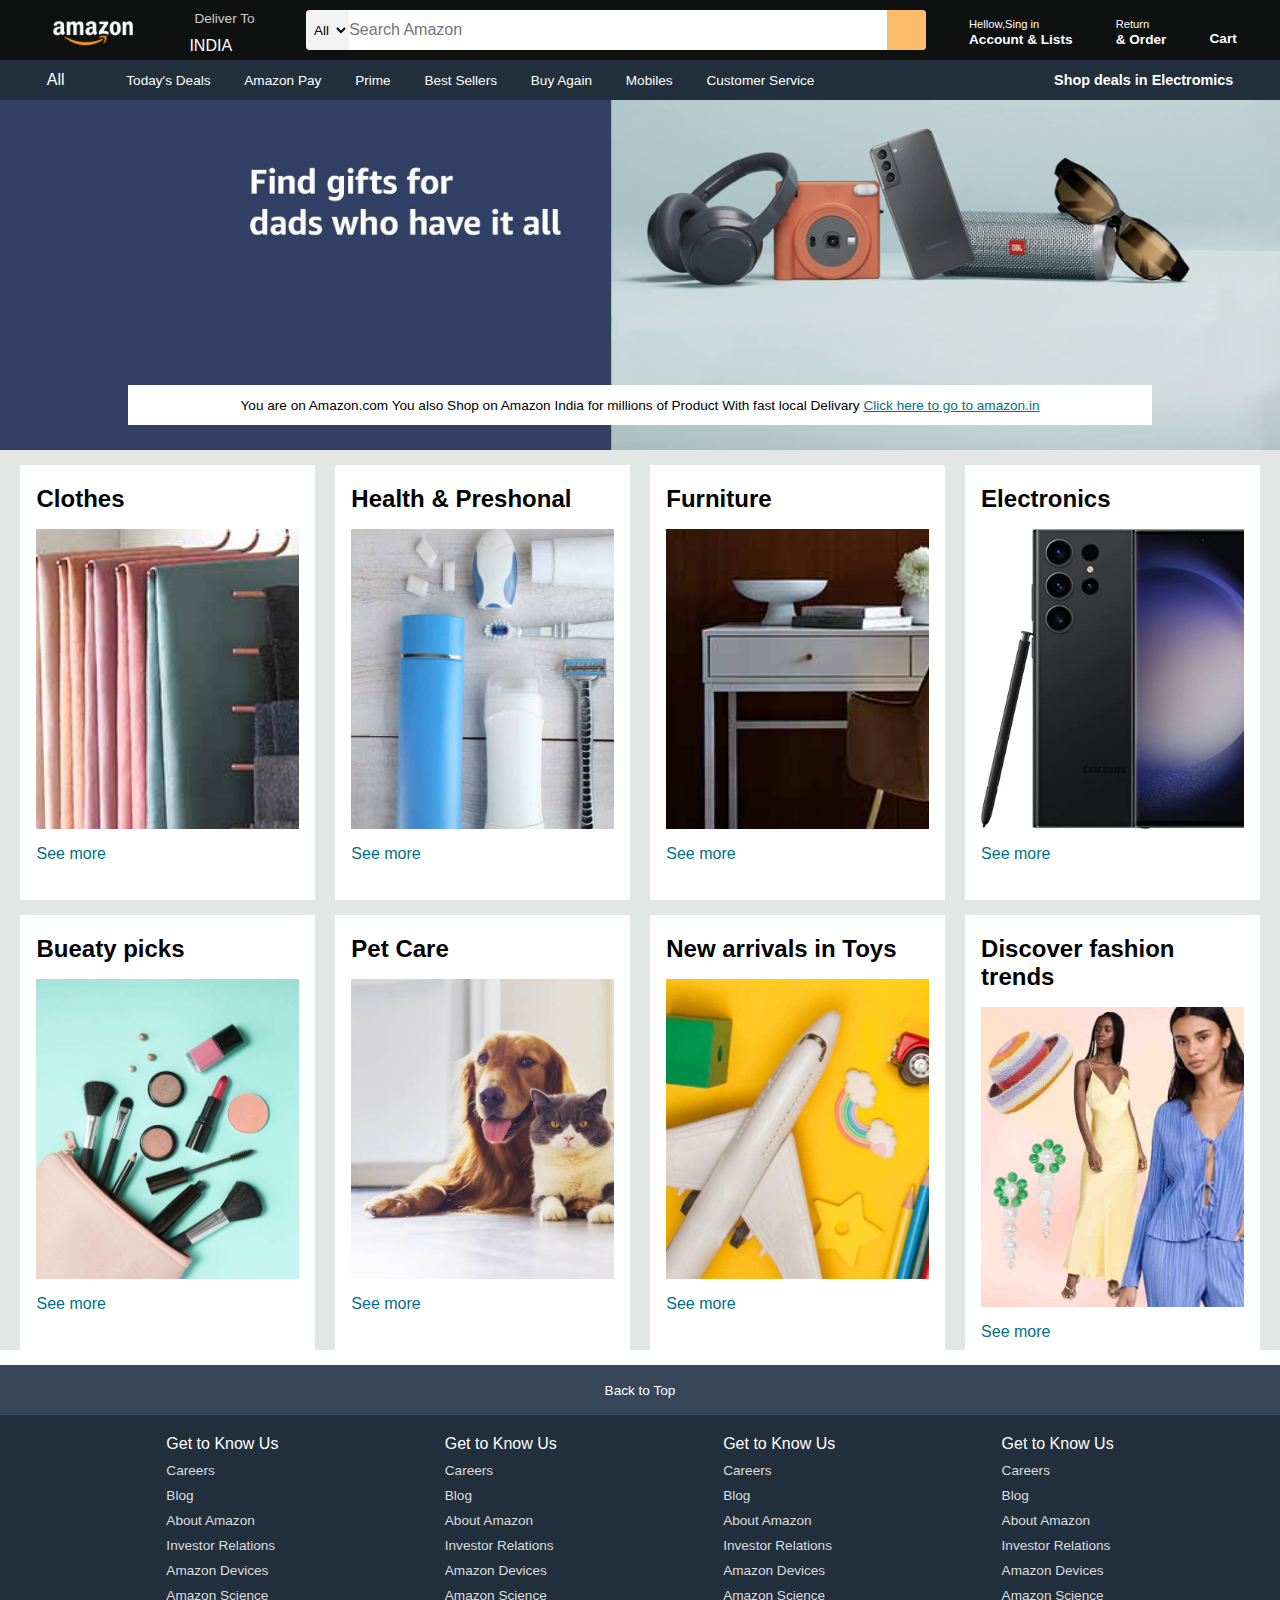
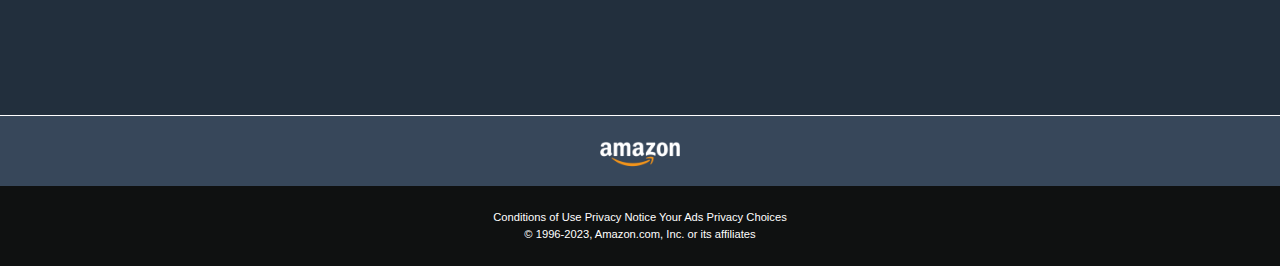
<file: amazon project/index.html>
<!DOCTYPE html>
<html lang="en">
<head>
    <meta charset="UTF-8">
    <meta name="viewport" content="width=device-width, initial-scale=1.0">
    <link rel="stylesheet" href="https://cdnjs.cloudflare.com/ajax/libs/font-awesome/6.4.2/css/all.min.css" integrity="sha512-z3gLpd7yknf1YoNbCzqRKc4qyor8gaKU1qmn+CShxbuBusANI9QpRohGBreCFkKxLhei6S9CQXFEbbKuqLg0DA==" crossorigin="anonymous" referrerpolicy="no-referrer" />
    <link rel="stylesheet" href="styal.css">
    <title>Amazon</title>
</head>
<body>
    <!-- nav bar heading -->
  <header>
    <div class="navbar">
        <div class="nav-logo border">
            <div class="logo"> </div>
        </div>


            <div class="nav-address border">
                <p class="add-first">Deliver To</p>
                <div class="add-icon">
                    <i class="fa-solid fa-location-dot"></i>
                    <p class="add-sec">INDIA</p>
                </div>

               
         </div>

         <div class="nav-search ">
            <select class="search-select" style="border: none;">
                <option value="">All</option>
            </select>
            <input type="text" placeholder="Search Amazon" class="search-input">
            <div class="search-icon">
                <i class="fa-solid fa-magnifying-glass"></i>
            </div>
        </div>
        <div class="nav-singin  border">
            <p><span> Hellow,Sing in</span></p>
            <p class="nav-second">Account & Lists</p>
        </div>
        <div class="nav-return border">
            <p><span> Return</span></p>
            <p class="nav-second">& Order</p>
        </div>

        <div class="nav-cart border">
            <i class="fa-solid fa-cart-shopping"></i>
            Cart
        </div>
        </div>


        <div class="panel">
            <div class="panel-all">
                <i class="fa-solid fa-bars"></i>
                All
            </div>

            <div class="panel-option ">
                <p>Today's Deals</p>
                    <p>Amazon Pay</p>
                   <p> Prime</p>
                   <p> Best Sellers</p>
                   <p> Buy Again</p>
                   <p> Mobiles</p>
                   <p> Customer Service</p>
            </div>
            
            <div class="panel-deals ">
                Shop deals in Electromics
            </div>
        </div>
   
  </header>
  <!-- hero section  -->

<div class="hero-section">

    <div class="hero-msg">
        <p> You are on Amazon.com You also Shop on Amazon India for millions of Product With fast local Delivary  <a href="https://www.amazon.in/?ref=aisgw_intl_stripe_in">Click here to go to amazon.in</a></p>
    </div>
</div>

<!-- shop -section -->
<div class="shop-section">
    <div class=" box">
       
        <div class="box-content">
            <h2>Clothes</h2>
            <div class="box-img" style="background-image: url(box1_image.jpg);"></div>
             <p>See more</p>
            </div>
   
    </div>

   <div class=" box"> 
         <div class="box-content">
         <h2> Health & Preshonal</h2>
         <div class="box-img" style="background-image: url(box2_image.jpg);"></div>
          <p>See more</p>
         </div>
   
    </div>


    <div class=" box">
        <div class="box-content">
            <h2> Furniture</h2>
            <div class="box-img" style="background-image: url(box3_image.jpg);"></div>
             <p>See more</p>
            </div>
    </div>



    <div class=" box">
        <div class="box-content">
            <h2> Electronics</h2>
            <div class="box-img" style="background-image: url(box4_image.jpg);"></div>
             <p>See more</p>
            </div>
    </div>

    <div class=" box">
       
        <div class="box-content">
            <h2> Bueaty picks</h2>
            <div class="box-img" style="background-image: url(box5_image.jpg);"></div>
             <p>See more</p>
            </div>
   
    </div>

   <div class=" box"> 
         <div class="box-content">
         <h2> Pet Care</h2>
         <div class="box-img" style="background-image: url(box6_image.jpg);"></div>
          <p>See more</p>
         </div>
   
    </div>


    <div class=" box">
        <div class="box-content">
            <h2> New arrivals in Toys</h2>
            <div class="box-img" style="background-image: url(box7_image.jpg);"></div>
             <p>See more</p>
            </div>
    </div>



    <div class=" box">
        <div class="box-content">
            <h2> Discover fashion trends</h2>
            <div class="box-img" style="background-image: url(box8_image.jpg);"></div>
             <p>See more</p>
            </div>
    </div>
</div>
<!-- footer panel -->
<footer>
<div class="foot-panel1">
    Back to Top
</div>
<div class="foot-panel2">
    <ul>
     <p>Get to Know Us</p>
    <a href="">Careers</a>
    <a href="">Blog</a>
    <a href="">About Amazon</a>
    <a href="">Investor Relations</a>
    <a href="">Amazon Devices</a>
    <a href="">Amazon Science</a>
    </ul>

    <ul>
        <p>Get to Know Us</p>
       <a href="">Careers</a>
       <a href="">Blog</a>
       <a href="">About Amazon</a>
       <a href="">Investor Relations</a>
       <a href="">Amazon Devices</a>
       <a href="">Amazon Science</a>
       </ul>

       <ul>
        <p>Get to Know Us</p>
       <a href="">Careers</a>
       <a href="">Blog</a>
       <a href="">About Amazon</a>
       <a href="">Investor Relations</a>
       <a href="">Amazon Devices</a>
       <a href="">Amazon Science</a>
       </ul>

       <ul>
        <p>Get to Know Us</p>
       <a href="">Careers</a>
       <a href="">Blog</a>
       <a href="">About Amazon</a>
       <a href="">Investor Relations</a>
       <a href="">Amazon Devices</a>
       <a href="">Amazon Science</a>
       </ul>
</div>
<div class="foot-panel3">
    <div class="logo"></div>
</div>
<div class="foot-panel4">
    <div class="pages">
        <a>Conditions of Use</a>
        <a>Privacy Notice </a>
        <a>Your Ads Privacy Choices </a>
    </div>
    <div class="copyright">
        © 1996-2023, Amazon.com, Inc. or its affiliates
    </div>
</div>

</footer>
</body>
</html>
</file>
<file: amazon project/styal.css>
*{
margin: 0%;
padding: 0%;
font-family: Arial, Helvetica, sans-serif;
border: border-box;
}
.navbar{
    height: 60px;
    background-color:#0f1111 ;
    color: white;
    display: flex;
    align-items: center;
    justify-content: space-evenly;
}
/* box 1 */
.nav-logo{
    height: 50px;
    width: 100px;
}
.logo{
    height: 50px;
    width: 100px;
    background-image: url(amazon_logo.png);
    background-size: cover;
}
.border{
    border: 1.5 solid transparent;
}
.border:hover{
    border: 1.5px solid white;
}
/* box 2 */
.add-first{
color: #cccccc;
font-size: 0.85rem;
margin: 8px;
}
.add-sec{
font-size: 1rem;
margin: 3px;
}
.add-icon{
    display: flex;
    align-items: center;
}
/* box 3 */
.nav-search{
    display: flex;
    justify-content: space-evenly;
    background-color: pink;
    width: 620px;
    height: 40px;
    border-radius: 4px;
}
.search-select{
    background-color: #f3f3f3;
    width: 50px;
    border-top-left-radius: 4px;
    border-bottom-left-radius: 4px;
    text-align: center;
    border: none;
}
.search-input{
    width: 100%;
    font-size: 1rem;
    border: none;
}
.search-icon{
    width: 45px;
    display: flex;
    justify-content: center;
    align-items: center;
    font-size: 1.2rem;
    background-color: #febd69;
    border-top-right-radius: 4px;
    border-bottom-right-radius: 4px;
    color: #0f1111;
}
.nav-search:hover{
    border: 2px solid orange;
}
/* box 4 */
span{
    font-size: 0.7rem;
}
.nav-second{
    font-size: 0.85rem;
    font-weight: 700;
}
/* box 5 */
.nav-cart i {
font-size: 38px;
height: 30px;
}
.nav-cart{
    font-size: 0.85rem;
    font-weight: 700;
}
/* panel */
.panel{
    height: 40px;
    background-color: #222f3d;
    display: flex;
   align-items: center;
   justify-content: space-evenly;
    color: white;
}
.panel-option p {
    display: inline;
    margin: 15px;
}
.panel-option p:hover{
    border: 1.5px solid white;
    border-radius: 4px;
}
.panel-option{
    width: 70%;
    font-size: 0.85rem;
}
.panel-deals{
    font-size: 0.9rem;
    font-weight: 700;
}
/* hero-section */
.hero-section{
    background-image: url(hero_image.jpg);
    height: 350px;
    background-size: cover;
    display: flex;
    justify-content: center;
    align-items: flex-end;
}
.hero-msg{
    background-color: white;
    color: black;
    height: 40px;
    display: flex;
    align-items: center;
    justify-content: center;
    font-size: 0.85rem;
    width: 80%;
    margin-bottom: 25px;
}
.hero-msg a{
    color: #007185;
}
/* <!-- shop -section --> */
.shop-section{
    display: flex;
    flex-wrap: wrap;
    justify-content: space-evenly;
    background-color: #e2e7e6;
}
.box{
    height: 400px;
    width: 23%;
    /* border: 2px solid black; */
    background-color: white;
    padding: 20px 0px 15px;
    margin-top: 15px;
}
.box-img{
    height: 300px;
    background-size: cover;
    margin-top: 1rem;
    margin-bottom: 1rem;
}
.box-content{
    margin-left: 1rem;
    margin-right:  1rem;
}
.box-content p{
    color: #007185;
}
/* footer */
footer{
    margin-top: 15px;
}
.foot-panel1{
    background-color: #37475a;
    color: white;
    height: 50px;
    display: flex;
    justify-content: center;
    align-items: center;
    font-size: 0.85rem;
}

.foot-panel2{
    background-color: #222f3d;
    color: white;
    height: 300px;
    display: flex;
    justify-content: space-evenly;
}
ul{
    margin-top: 20px;
}
ul a{
    display: block;
    font-size: 0.85rem;
    margin-top: 10px;
    color: #dddddd;
    text-decoration: none;
}
.foot-panel3{
    background-color: #37475a;
    color: white;
    border-top: 0.5px solid white;
    height: 70px;
    display: flex;
    justify-content: center;
    align-items: center;
}
.foot-panel4{
    background-color: #0f1111;
    color: white;
    height: 80px;
    font-size: 0.7rem;
    text-align: center;

}
.pages{
padding-top: 25px;
}

.copyright{
padding-top: 5px;
}
</file>
